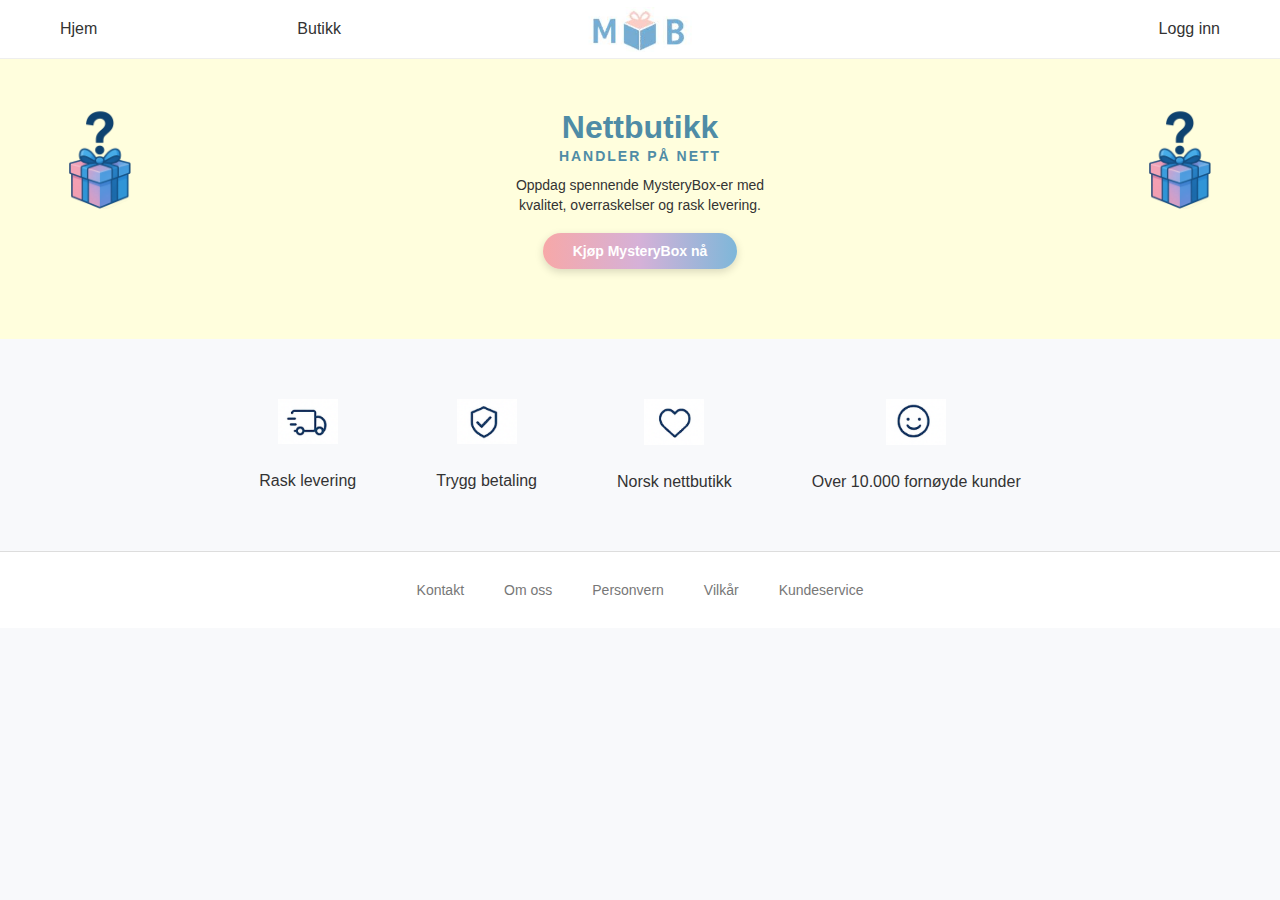
<file: index.html>
<!DOCTYPE html>
<html lang="no">
  <head>
    <meta charset="UTF-8" />
    <title>MysteryBox</title>
    <link rel="stylesheet" href="style.css" />
  </head>

  <body>

    <!-- NAVBAR -->
    <header class="navbar">
      <nav class="left-nav">
        <a href="#">Hjem</a>
        <a href="#">Butikk</a>
      </nav>

      <img src="LOGO 1.png" alt="Logo" class="logo" />

      <nav class="right-nav">
        <a href="#">Logg inn</a>
      </nav>
    </header>

    <!-- HERO SECTION -->
  <section class="hero-banner">

    <img src="gave.png" class="hero-gift left-gift" alt="gave mysterybox">

    <div class="hero-content">
        <h2>Nettbutikk</h2>
        <h3>HANDLER PÅ NETT</h3>
        <p>
            Oppdag spennende MysteryBox-er med<br>
            kvalitet, overraskelser og rask levering.
        </p>

        <button class="gradient-btn">Kjøp MysteryBox nå</button>
    </div>

    <img src="gave.png" class="hero-gift right-gift" alt="gave mysterybox">

</section>

    <!-- FEATURES SECTION -->
    <section class="features">
      <div class="feature">
        <img src="levering.png" alt="">
        <br />Rask levering
      </div>

      <div class="feature">
        <img src="safe.png" alt="">
        <br />Trygg betaling
      </div>

      <div class="feature">
        <img src="love.png" alt="">
        <br />Norsk nettbutikk
      </div>

      <div class="feature">
        <img src="smile.png" alt="">
        <br />Over 10.000 fornøyde kunder
      </div>
    </section>

    <!-- FOOTER -->
    <footer>
      <a href="#">Kontakt</a>
      <a href="#">Om oss</a>
      <a href="#">Personvern</a>
      <a href="#">Vilkår</a>
      <a href="#">Kundeservice</a>
    </footer>

    <!-- LOGIN POPUP OVERLAY -->
<div id="login-overlay" class="overlay">

    <div class="login-box">
        <img src="gave.png" class="login-icon" alt="MysteryBox">

        <label>E-postadresse</label>
        <input type="email" placeholder="Skriv e-postadresse">

        <label>Passord</label>
        <input type="password" placeholder="Skriv passord">

        <button class="login-btn">Logg inn</button>

        <span class="close-popup">&times;</span>
    </div>

</div>
    <!--JavaScript til login-->
<script>
document.querySelector('.right-nav a').addEventListener('click', () => {
    document.getElementById('login-overlay').style.display = 'flex';
});

document.querySelector('.close-popup').addEventListener('click', () => {
    document.getElementById('login-overlay').style.display = 'none';
});

// Lukker popup hvis man klikker utenfor boksen
document.getElementById('login-overlay').addEventListener('click', (e) => {
    if (e.target.classList.contains('overlay')) {
        document.getElementById('login-overlay').style.display = 'none';
    }
});
</script>


  </body>
</html>
</file>
<file: style.css>
/* RESET */
* {
  margin: 0;
  padding: 0;
  box-sizing: border-box;
  font-family: Arial, sans-serif;
}

body {
  background: #f8f9fb;
  color: #333;
}

/* NAVBAR */
.navbar {
  position: relative;
  display: flex;
  align-items: center; /* llmrabe3 msafah */
  padding: 20px 60px;
  background: white;
  border-bottom: 1px solid #eee;
}

.left-nav,
.right-nav {
  display: flex;
  gap: 200px;
}

.left-nav {
  margin-right: auto;
}

.logo {
  height: 45px;
  position: absolute;
  left: 50%;
  transform: translateX(-50%);
}
/* under lenje*/
.navbar a {
  text-decoration: none;
  color: #333;
  font-weight: 500;
  transition: 0.2s;
}

.navbar a:hover {
  color: #4f8ca6;
}

/* HERO SECTION */
.hero-banner {
  background: #fffedd; /* lys gul bakgrunn */
  padding: 80px 20px;
  position: relative;
  text-align: center;
  min-height: 320px;
}
/*høyre box skal være likt*/
.hero-gift {
  width: 130px;
  position: absolute;
  top: 40px;
}

.left-gift {
  left: 40px;
}

.right-gift {
  right: 40px;
}

/* HERO TEXT */
/* HERO SECTION */
.hero-banner {
  background: #fffedd;
  padding: 50px 20px 70px 20px; /* litt ekstra plass nederst */
  position: relative;
  text-align: center;
  min-height: 230px;
}

/* GAVE IKONENE */
.hero-gift {
  width: 120px;
  position: absolute;
}



/* TEKST */
.hero-content h2 {
  font-size: 32px;
  font-weight: 700;
  color: #4f8ca6;
  margin-bottom: 2px;
}

.hero-content h3 {
  font-size: 14px;
  color: #4f8ca6;
  letter-spacing: 2px;
  margin-bottom: 12px;
}

.hero-content p {
  font-size: 14px;
  color: #333;
  line-height: 1.4;
  margin-bottom: 18px;
}

/* GRADIENT-KNAPP */
.gradient-btn {
  padding: 10px 30px;
  border: none;
  border-radius: 20px;
  color: white;
  font-size: 14px;
  font-weight: 600;

  background: linear-gradient(
      90deg,
      #f7a8a8 0%,
      #d5b1d8 50%,
      #7eb7d9 100%
  );

  cursor: pointer;
  box-shadow: 0 3px 8px rgba(0,0,0,0.15);
  transition: 0.2s;
}

.gradient-btn:hover {
  transform: translateY(-2px);
}


/* FEATURES SECTION */
.features {
  display: flex;
  justify-content: center;
  gap: 80px;
  padding: 60px 20px;
}

.feature {
  text-align: center;
  font-size: 16px;
  color: #333;
}

.feature img {
  width: 60px;
  height: auto;
  display: block;
  margin: 0 auto 10px auto;
}


/* FOOTER */
footer {
  display: flex;
  justify-content: center;
  gap: 40px;
  padding: 30px 20px;
  background: white;
  border-top: 1px solid #ddd;
}

footer a {
  text-decoration: none;
  color: #777;
  font-size: 14px;
}

/* OVERLAY  til login*/
.overlay {
  position: fixed;
  top: 0;
  left: 0;
  width: 100%;
  height: 100%;
  background: rgba(0,0,0,0.4);
  display: none; /* skjult først */
  justify-content: center;
  align-items: center;
  z-index: 999;
}

/* LOGIN BOX */
.login-box {
  background: white;
  padding: 30px;
  width: 420px;
  border-radius: 25px;
  border: 5px solid #78a9ff;
  text-align: left;
  position: relative;
}

.login-icon {
  width: 120px;
  display: block;
  margin: 0 auto 15px auto;
}

/* INPUT FELT */
.login-box label {
  display: block;
  margin-top: 10px;
  font-weight: 600;
}

.login-box input {
  width: 100%;
  padding: 10px;
  margin-top: 5px;
  border-radius: 5px;
  border: 1px solid #ccc;
}

/* LOGIN KNAPP */
.login-btn {
  width: 100%;
  padding: 12px;
  margin-top: 20px;
  border: none;
  border-radius: 25px;
  color: white;
  font-weight: 700;
  cursor: pointer;
  font-size: 16px;

  background: linear-gradient(
     90deg,
     #f7a8a8,
     #d5b1d8,
     #7eb7d9
  );
}

/* CLOSE BUTTON */
.close-popup {
  position: absolute;
  top: 12px;
  right: 20px;
  font-size: 28px;
  cursor: pointer;
  color: #666;
}

.login-btn:active {
  transform: scale(0.96);
  opacity: 0.8;
}


.login-btn {
  position: relative;
  overflow: hidden;
}

.login-btn:active::after {
  content: "";
  position: absolute;
  width: 200%;
  height: 200%;
  background: rgba(255,255,255,0.3);
  top: -50%;
  left: -50%;
  border-radius: 50%;
  animation: clickWave 0.4s ease-out forwards;
}

@keyframes clickWave {
  0% { transform: scale(0); opacity: 1; }
  100% { transform: scale(1); opacity: 0; }
}
</file>
